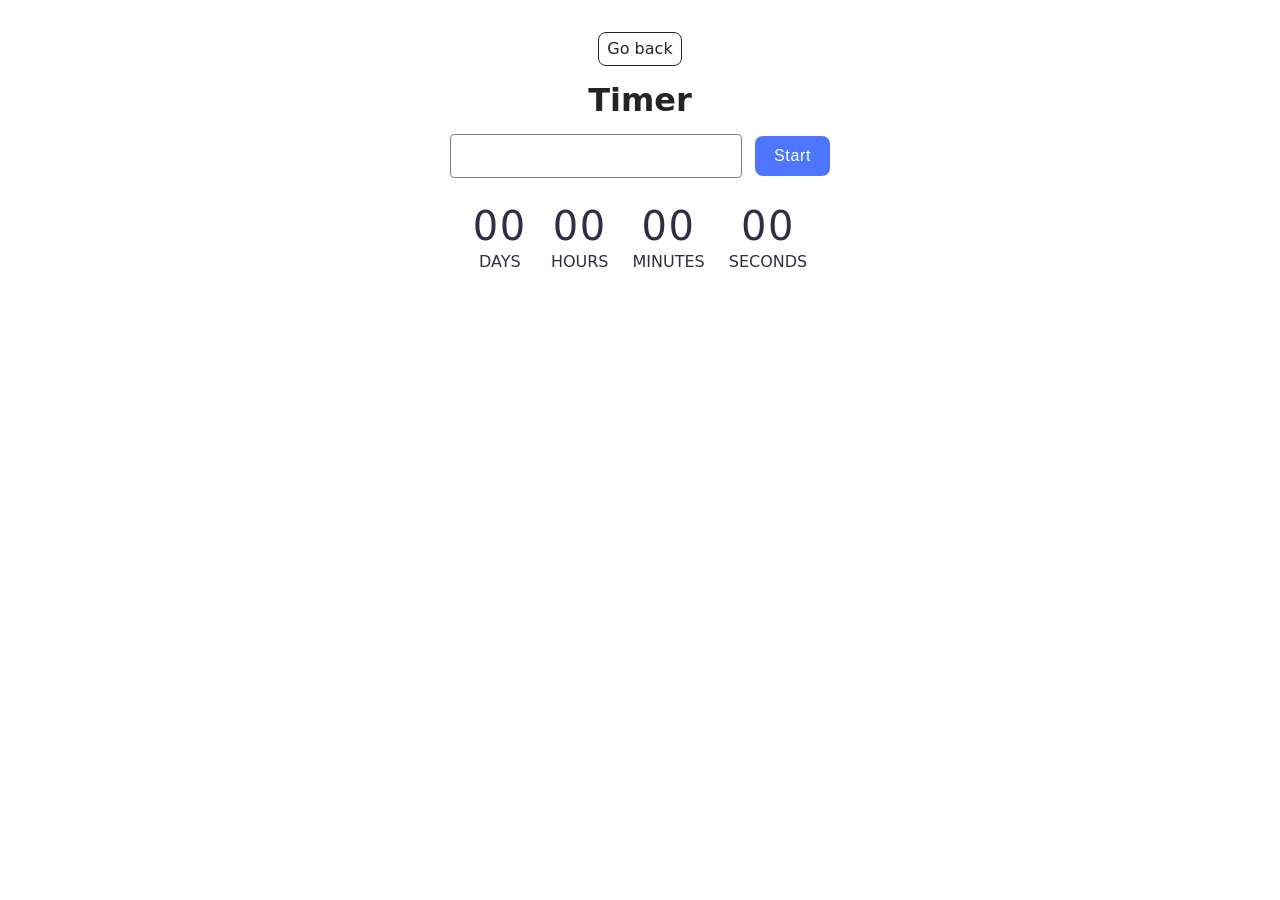
<file: src/1-timer.html>
<!DOCTYPE html>
<html lang="en">
  <head>
    <meta charset="UTF-8" />
    <meta http-equiv="X-UA-Compatible" content="IE=edge" />
    <meta name="viewport" content="width=device-width, initial-scale=1.0" />
    <title>Timer</title>
    <link rel="stylesheet" href="./css/styles.css" />
  </head>
  <body>
    <main>
      <div class="container">
        <a class="back-link" href="./index.html">Go back</a>
        <h1>Timer</h1>
        <div class="timer-wrap">
          <div class="input-wrap">
            <input type="text" id="datetime-picker" />
            <button type="button" data-start>Start</button>
          </div>
          <div class="timer">
            <div class="field">
              <span class="value" data-days>00</span>
              <span class="label">DAYS</span>
            </div>
            <div class="field">
              <span class="value" data-hours>00</span>
              <span class="label">HOURS</span>
            </div>
            <div class="field">
              <span class="value" data-minutes>00</span>
              <span class="label">MINUTES</span>
            </div>
            <div class="field">
              <span class="value" data-seconds>00</span>
              <span class="label">SECONDS</span>
            </div>
          </div>
        </div>
      </div>
    </main>
    <script type="module" src="./js/1-timer.js"></script>
  </body>
</html>
</file>
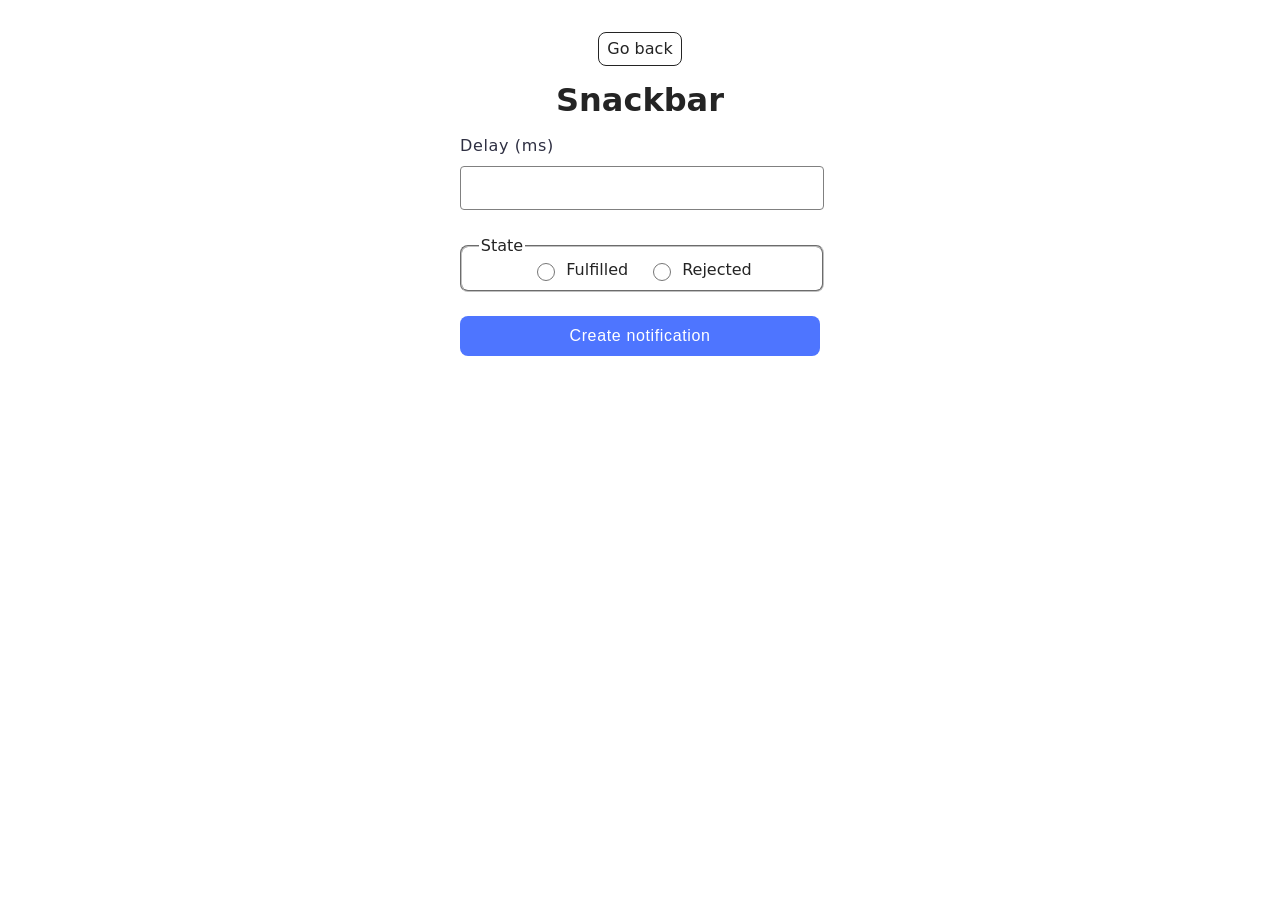
<file: src/2-snackbar.html>
<!DOCTYPE html>
<html lang="en">
  <head>
    <meta charset="UTF-8" />
    <meta http-equiv="X-UA-Compatible" content="IE=edge" />
    <meta name="viewport" content="width=device-width, initial-scale=1.0" />
    <title>Snackbar</title>
    <link rel="stylesheet" href="./css/styles.css" />
  </head>
  <body>
    <main>
      <div class="container">
        <a class="back-link" href="./index.html">Go back</a>
        <h1>Snackbar</h1>
        <form class="form">
          <label>
            Delay (ms)
            <input class="delay-input" type="number" name="delay" required />
          </label>

          <fieldset>
            <legend>State</legend>
            <label>
              <input type="radio" name="state" value="fulfilled" required />
              Fulfilled
            </label>
            <label>
              <input type="radio" name="state" value="rejected" required />
              Rejected
            </label>
          </fieldset>

          <button type="submit">Create notification</button>
        </form>
      </div>
    </main>
    <script type="module" src="./js/2-snackbar.js"></script>
  </body>
</html>
</file>
<file: src/css/styles.css>
/**
  |============================
  | include css partials with
  | default @import url()
  |============================
*/
/* Common styles */
@import url('./reset.css');
@import url('./base.css');
@import url('./container.css');

/* Sections style */
@import url('./header.css');
@import url('./back-link.css');
@import url('./badges.css');

.iziToast-close {
  filter: invert(1);
}
.input-wrap > input {
  border-radius: 4px;
  width: 272px;
  height: 40px;
  font-weight: 400;
  font-size: 16px;
  line-height: 1.5;
  letter-spacing: 0.04em;
  color: #2e2f42;
  padding-left: 16px;
  outline: none;
  border: 1px solid #808080;
  margin-right: 8px;
}
.input-wrap > button {
  border-radius: 8px;
  padding: 8px 16px;
  width: 75px;
  height: 40px;
  background: #cfcfcf;
  border: none;
  font-weight: 500;
  font-size: 16px;
  line-height: 1.5;
  letter-spacing: 0.04em;
  outline: none;
}
.input-wrap > button:disabled {
  background-color: #cfcfcf;
  color: #989898;
}
.input-wrap > button:enabled {
  background-color: #4e75ff;
  color: white;
}
.input-wrap > button:enabled:hover {
  background-color: #6c8cff;
}
.timer {
  display: flex;
  gap: 24px;
  align-items: center;
  margin: 0 auto;
}
.timer-wrap {
  display: flex;
  gap: 24px;
  align-items: center;
  flex-direction: column;
}
.field {
  display: flex;
  flex-direction: column;
}
.value {
  font-weight: 400;
  font-size: 40px;
  line-height: 1.2;
  letter-spacing: 0.04em;
  color: #2e2f42;
}
.label {
  font-weight: 400;
  font-size: 16px;
  line-height: 1.5;
  color: #2e2f42;
}

.form {
  display: flex;
  flex-direction: column;
  width: 360px;
  gap: 24px;
  margin: 0 auto;
}

.form > label {
  font-weight: 400;
  font-size: 16px;
  line-height: 1.5;
  letter-spacing: 0.04em;
  color: #2e2f42;
  display: flex;
  flex-direction: column;
  align-items: start;
  gap: 8px;
}
.delay-input {
  border: 1px solid #808080;
  border-radius: 4px;
  width: 344px;
  height: 40px;
  font-weight: 400;
  font-size: 16px;
  line-height: 1.5;
  letter-spacing: 0.04em;
  color: #2e2f42;
  padding-left: 16px;
}
.form > button {
  display: flex;
  align-items: center;
  justify-content: center;
  flex-direction: row;
  gap: 10px;
  border-radius: 8px;
  padding: 8px 16px;
  width: 360px;
  height: 40px;
  background: #4e75ff;
  font-weight: 500;
  font-size: 16px;
  line-height: 1.5;
  letter-spacing: 0.04em;
  color: #fff;
  border: none;
}

.form > button:hover {
  background: #6c8cff;
}

.form fieldset {
  width: 360px;
  border-radius: 8px;
  padding: 0;
  margin: 0;
  display: flex;
  gap: 20px;
  flex-direction: row;
  justify-content: center;
  align-items: center;
  padding-bottom: 8px;
}

.form fieldset legend {
  font-size: 16px;
  margin-left: -140px;
}

.form fieldset label {
  display: flex;
  align-items: center;
  gap: 8px;
  font-size: 16px;
}

.form input[type='radio'] {
  width: 18px;
  height: 18px;
  accent-color: #4e5af7;
  cursor: pointer;
}

.form fieldset label:hover {
  color: #2c2f33;
}
</file>
